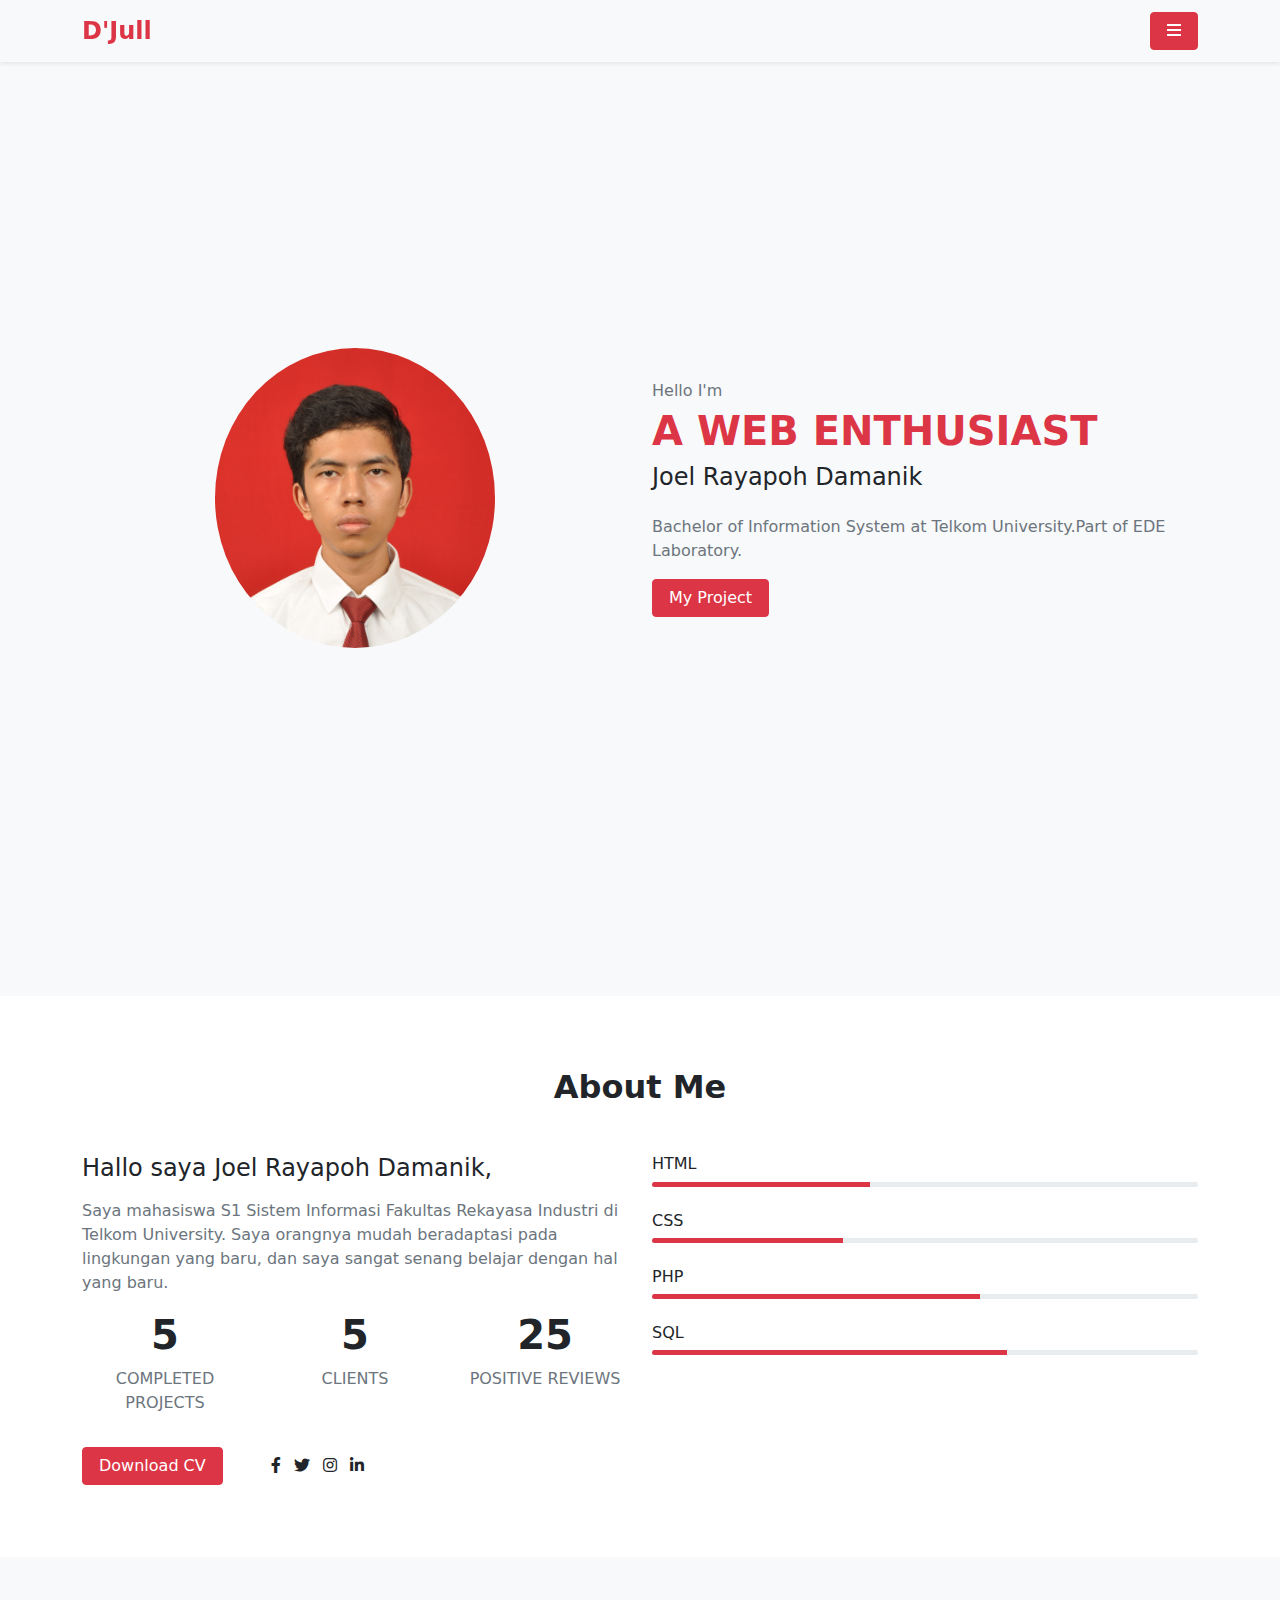
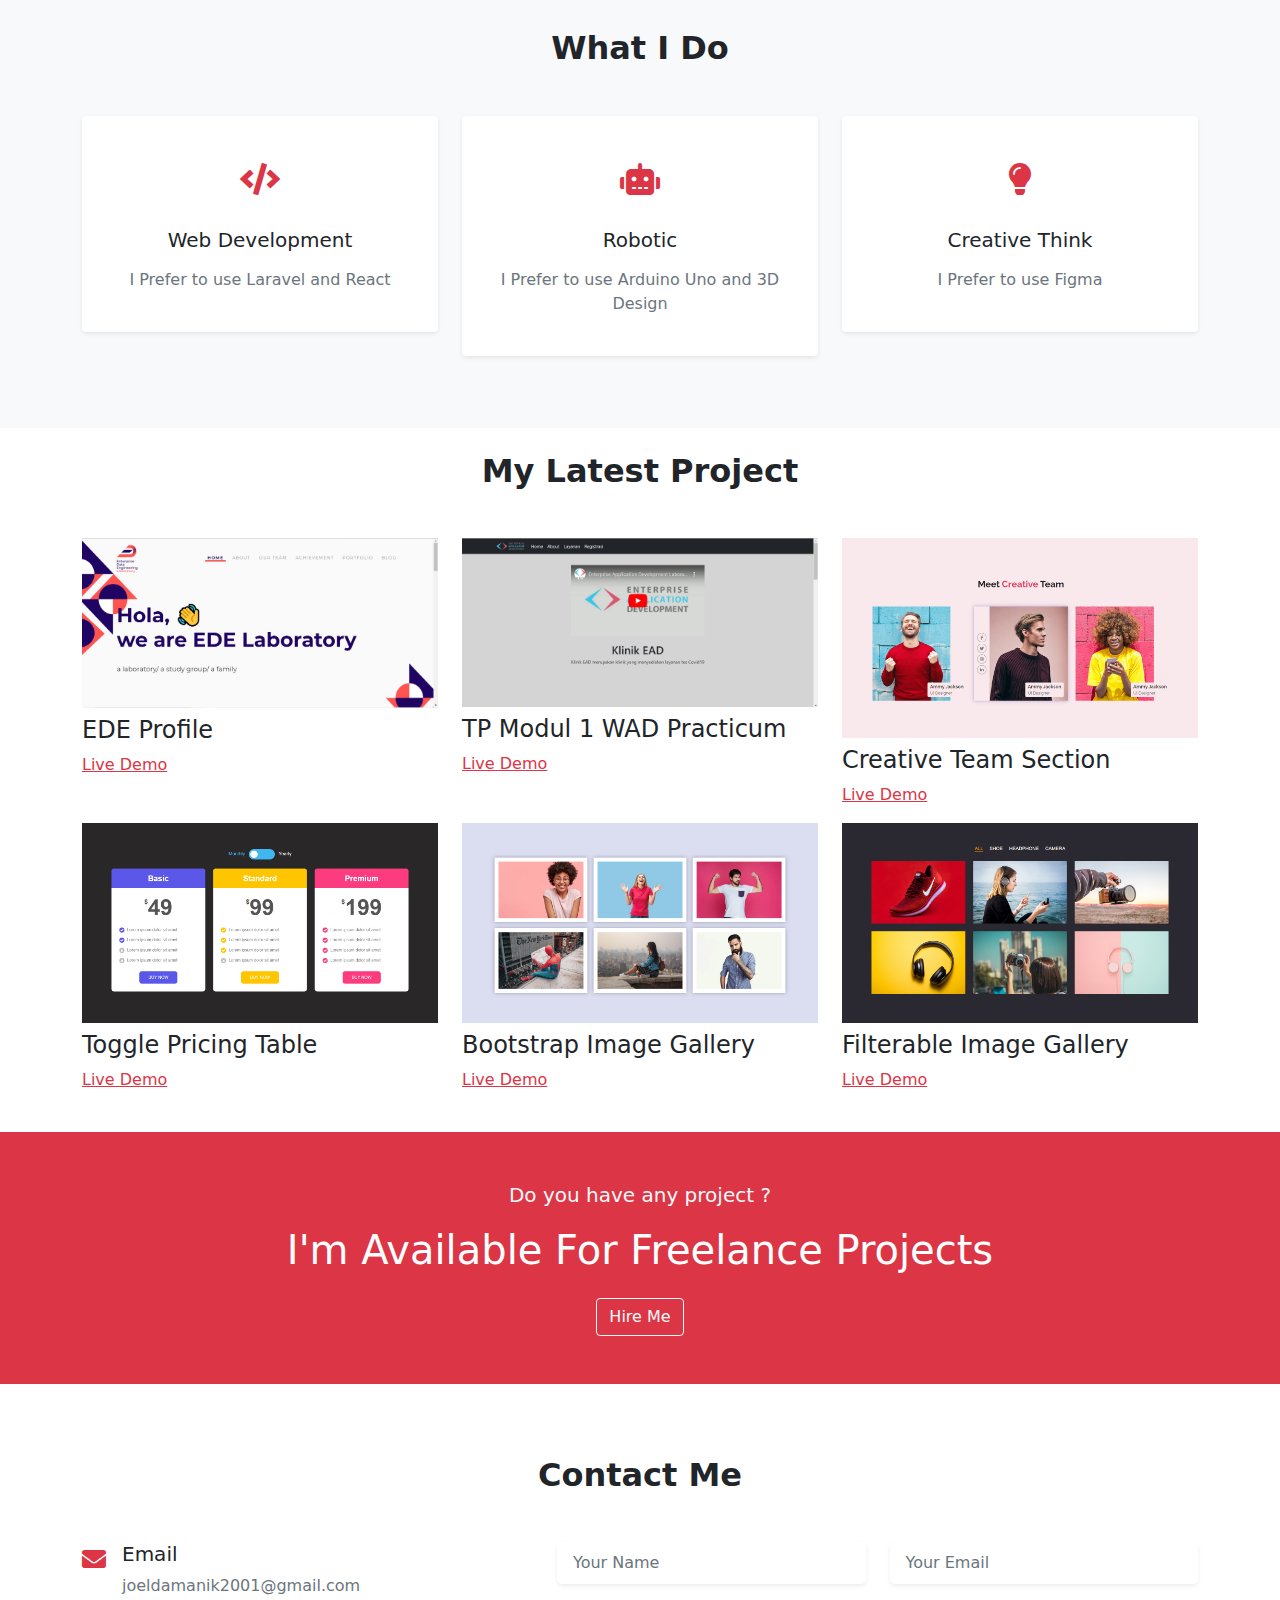
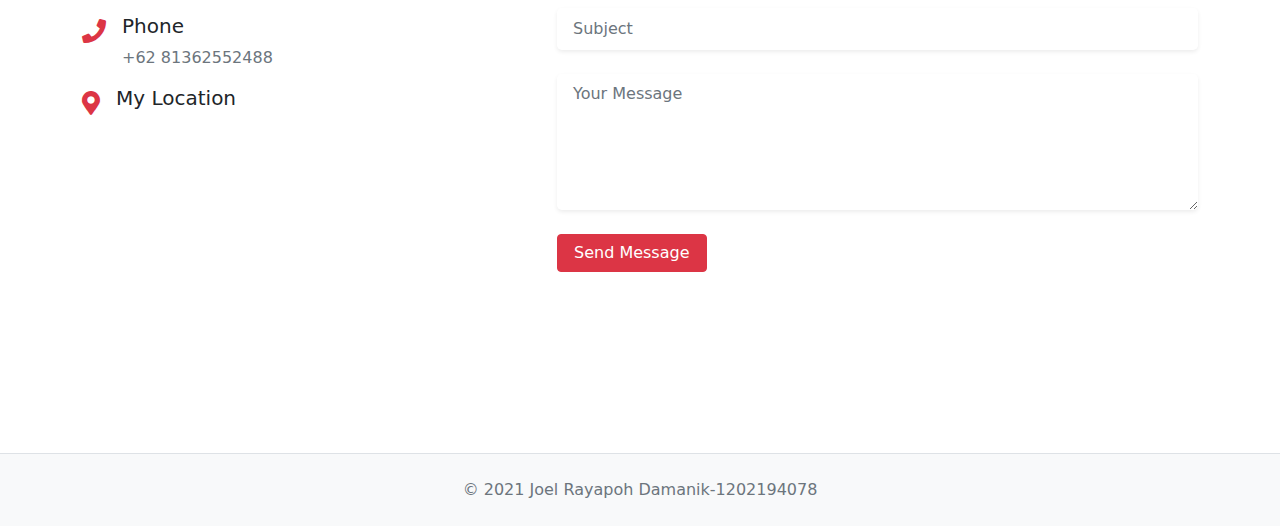
<file: index.html>
<!DOCTYPE html>
<html lang="en">
<head>
  <title>My Web Profile</title>
  <meta charset="utf-8">
  <meta name="viewport" content="width=device-width, initial-scale=1">
  <link rel="stylesheet" href="css/font-awesome.min.css">
  <link rel="stylesheet" href="css/bootstrap.min.css">
</head>
<body class="bg-light">
  <nav class="navbar navbar-light fixed-top bg-light shadow-sm">
    <div class="container-lg">
      <a class="navbar-brand text-danger fw-bold fs-4" href="#">
        D'Jull
      </a>
      <div class="dropdown">
        <button class="btn btn-secondary btn-danger px-3" type="button" id="dropdownMenuButton1" data-bs-toggle="dropdown" aria-expanded="false">
          <i class="fas fa-bars"></i>
        </button>
        <ul class="dropdown-menu dropdown-menu-end" aria-labelledby="dropdownMenuButton1">
          <li><a class="dropdown-item" href="#home">Home</a></li>
          <li><a class="dropdown-item" href="#about">About</a></li>
          <li><a class="dropdown-item" href="#services">Services</a></li>
          <li><a class="dropdown-item" href="#portfolio">Portfolio</a></li>
          <li><a class="dropdown-item" href="#contact">Contact</a></li>
          <li><a class="dropdown-item" href="login.html">Login</a></li>
        </ul>
      </div>
    </div>
  </nav>

  <section class="home py-5" id="home">
    <div class="container-lg">
      <div class="row min-vh-100 align-items-center align-content-center">
        <div class="col-md-6 mt-5 mt-md-0">
          <div class="home-img text-center">
            <img src="img/profile.jpg" style="height: 300px;" class="rounded-circle mw-100" alt="profile img">
          </div>
        </div>
        <div class="col-md-6 mt-5 mt-md-0 order-md-second">
          <div class="home-text">
            <p class="text-muted mb-1">Hello I'm</p>
            <h1 class="text-danger text-uppercase fs-1 fw-bold">A Web Enthusiast</h1>
            <h2 class="fs-4">Joel Rayapoh Damanik</h2>
            <p class="mt-4 text-muted">Bachelor of Information System at Telkom University.Part of EDE Laboratory.</p>
            <a href="#portfolio" class="btn btn-danger px-3">My Project</a>
          </div>
        </div>
      </div>
    </div>
  </section>

  <section class="about bg-white py-5" id="about">
    <div class="container-lg py-4">
      <div class="row justify-content-center">
        <div class="col-lg-8">
          <div class="section-title text-center">
            <h2 class="fw-bold mb-5">About Me</h2>
          </div>
        </div>
      </div>
      <div class="row">
        <div class="col-md-6">
          <div class="about-text">
            <div class="jumbotron">
              <h3 class="fs-4 mb-3">Hallo saya Joel Rayapoh Damanik,</h3>
              <p class="text-muted">Saya mahasiswa S1 Sistem Informasi Fakultas Rekayasa Industri di Telkom University. Saya orangnya mudah beradaptasi pada lingkungan yang baru, dan saya sangat senang belajar dengan hal yang baru.</p>
            </div>
          </div>
          <div class="row text-center text-uppercase my-3">
            <div class="col-sm-4">
              <div class="fact-item">
                <h4 class="fs-1 fw-bold">5</h4>
                <p class="text-muted">Completed Projects</p>
              </div>
            </div>
            <div class="col-sm-4">
              <div class="fact-item">
                <h4 class="fs-1 fw-bold">5</h4>
                <p class="text-muted">Clients</p>
              </div>
            </div>
            <div class="col-sm-4">
              <div class="fact-item">
                <h4 class="fs-1 fw-bold">25</h4>
                <p class="text-muted">Positive Reviews</p>
              </div>
            </div>
          </div>
          <div class="row">
            <div class="col-lg-12 d-flex align-items-center">
              <a href="#" class="btn px-3 btn-danger me-5">Download CV</a>
              <div class="social-links">
                <a href="#" class="text-dark me-2"><i class="fab fa-facebook-f"></i></a>
                <a href="#" class="text-dark me-2"><i class="fab fa-twitter"></i></a>
                <a href="#" class="text-dark me-2"><i class="fab fa-instagram"></i></a>
                <a href="#" class="text-dark me-2"><i class="fab fa-linkedin-in"></i></a>
              </div>
            </div>
          </div>
        </div>
        <div class="col-md-6 mt-5 mt-md-0">
          <div class="skill-item mb-4">
            <h3 class="fs-6">HTML</h3>
            <div class="progress" style="height: 5px;">
              <div class="progress-bar bg-danger" role="progressbar" style="width: 40%;" aria-valuenow="40" aria-valuemin="0" aria-valuemax="100"></div>
            </div>
          </div>
          <div class="skill-item mb-4">
            <h3 class="fs-6">CSS</h3>
            <div class="progress" style="height: 5px;">
              <div class="progress-bar bg-danger" role="progressbar" style="width: 35%;" aria-valuenow="35" aria-valuemin="0" aria-valuemax="100"></div>
            </div>
          </div>
          <div class="skill-item mb-4">
            <h3 class="fs-6">PHP</h3>
            <div class="progress" style="height: 5px;">
              <div class="progress-bar bg-danger" role="progressbar" style="width: 60%;" aria-valuenow="60" aria-valuemin="0" aria-valuemax="100"></div>
            </div>
          </div>
          <div class="skill-item mb-4">
            <h3 class="fs-6">SQL</h3>
            <div class="progress" style="height: 5px;">
              <div class="progress-bar bg-danger" role="progressbar" style="width: 65%;" aria-valuenow="65" aria-valuemin="0" aria-valuemax="100"></div>
            </div>
          </div>
        </div>
      </div>
    </div>
  </section>

  <section class="services py-5" id="services">
    <div class="container-lg py-4">
      <div class="row justify-content-center">
        <div class="col-lg-8">
          <div class="section-title text-center">
            <h2 class="fw-bold mb-5">What I Do</h2>
          </div>
        </div>
      </div>
      <div class="row text-center">
        <div class="col-md-6 col-lg-4">
          <div class="service-item shadow-sm p-4 rounded bg-white">
            <div class="icon my-3 text-danger fs-2">
              <i class="fas fa-code"></i>
            </div>
            <h3 class="fs-5 py-2">Web Development</h3>
            <p class="text-muted">I Prefer to use Laravel and React</p>
          </div>
        </div>
        <div class="col-md-6 col-lg-4">
          <div class="service-item shadow-sm p-4 rounded bg-white">
            <div class="icon my-3 text-danger fs-2">
              <i class="fas fa-robot"></i>
            </div>
            <h3 class="fs-5 py-2">Robotic</h3>
            <p class="text-muted">I Prefer to use Arduino Uno and 3D Design</p>
          </div>
        </div>
        <div class="col-md-6 col-lg-4">
          <div class="service-item shadow-sm p-4 rounded bg-white">
            <div class="icon my-3 text-danger fs-2">
              <i class="fas fa-lightbulb"></i>
            </div>
            <h3 class="fs-5 py-2">Creative Think</h3>
            <p class="text-muted">I Prefer to use Figma</p>
          </div>
        </div>
      </div>
    </div>
  </section>

  <section class="portfolio bg-white" id="portfolio">
    <div class="container-lg py-4">
      <div class="row justify-content-center">
        <div class="col-lg-8">
          <div class="section-title text-center">
            <h2 class="fw-bold mb-5">My Latest Project</h2>
          </div>
        </div>
      </div>
      <div class="row">
        <div class="col-md-6 col-lg-4">
          <div class="portfolio-item">
            <img src="img/portfolio/1.jpg" class="w-100" alt="portfolio-item">
            <h3 class="text-capitalize fs-4 my-2">EDE Profile</h3>
            <p><a href="#" class="text-danger text-decorative-none">Live Demo</a></p>
          </div>
        </div>
        <div class="col-md-6 col-lg-4">
          <div class="portfolio-item">
            <img src="img/portfolio/2.jpg" class="w-100" alt="portfolio-item">
            <h3 class="text-capitalize fs-4 my-2">TP Modul 1 WAD Practicum</h3>
            <p><a href="#" class="text-danger text-decorative-none">Live Demo</a></p>
          </div>
        </div>
        <div class="col-md-6 col-lg-4">
          <div class="portfolio-item">
            <img src="img/portfolio/3.jpg" class="w-100" alt="portfolio-item">
            <h3 class="text-capitalize fs-4 my-2">Creative Team Section</h3>
            <p><a href="#" class="text-danger text-decorative-none">Live Demo</a></p>
          </div>
        </div>
        <div class="col-md-6 col-lg-4">
          <div class="portfolio-item">
            <img src="img/portfolio/4.jpg" class="w-100" alt="portfolio-item">
            <h3 class="text-capitalize fs-4 my-2">Toggle Pricing Table</h3>
            <p><a href="#" class="text-danger text-decorative-none">Live Demo</a></p>
          </div>
        </div>
        <div class="col-md-6 col-lg-4">
          <div class="portfolio-item">
            <img src="img/portfolio/5.jpg" class="w-100" alt="portfolio-item">
            <h3 class="text-capitalize fs-4 my-2">Bootstrap Image Gallery</h3>
            <p><a href="#" class="text-danger text-decorative-none">Live Demo</a></p>
          </div>
        </div>
        <div class="col-md-6 col-lg-4">
          <div class="portfolio-item">
            <img src="img/portfolio/6.jpg" class="w-100" alt="portfolio-item">
            <h3 class="text-capitalize fs-4 my-2">Filterable Image Gallery</h3>
            <p><a href="#" class="text-danger text-decorative-none">Live Demo</a></p>
          </div>
        </div>
      </div>
    </div>
  </section>

  <section class="freelancer py-5 bg-danger">
    <div class="container-lg">
      <div class="row justify-content-center">
        <div class="col-lg-8 text-center">
          <p class="text-light fs-5">Do you have any project ?</p>
          <h2 class="fs-1 text-white mb-4">I'm Available For Freelance Projects</h2>
          <a href="#contact" class="btn btn-outline-light">Hire Me</a>
        </div>
      </div>
    </div>
  </section>

  <section class="contact py-5 bg-white" id="contact">
    <div class="container-lg py-4">
      <div class="row justify-content-center">
        <div class="col-lg-8">
          <div class="section-title text-center">
            <h2 class="fw-bold mb-5">Contact Me</h2>
          </div>
        </div>
      </div>
      <div class="row">
        <div class="col-md-5">
          <div class="contact-item d-flex mb-3">
            <div class="icon fs-4 text-danger">
              <i class="fas fa-envelope"></i>
            </div>
            <div class="text ms-3">
              <h3 class="fs-5">Email</h3>
              <p class="text-muted m-0">joeldamanik2001@gmail.com</p>
            </div>
          </div>
          <div class="contact-item d-flex mb-3">
            <div class="icon fs-4 text-danger">
              <i class="fas fa-phone"></i>
            </div>
            <div class="text ms-3">
              <h3 class="fs-5">Phone</h3>
              <p class="text-muted m-0">+62 81362552488</p>
            </div>
          </div>
          <div class="contact-item d-flex mb-3">
            <div class="icon fs-4 text-danger">
              <i class="fas fa-map-marker-alt"></i>
            </div>
            <div class="text ms-3">
              <h3 class="fs-5">My Location</h3>
              <iframe src="https://www.google.com/maps/embed?pb=!1m18!1m12!1m3!1d254832.50415574663!2d98.5294035533848!3d3.642618305903636!2m3!1f0!2f0!3f0!3m2!1i1024!2i768!4f13.1!3m3!1m2!1s0x303131cc1c3eb2fd%3A0x23d431c8a6908262!2sMedan%2C%20Medan%20City%2C%20North%20Sumatra!5e0!3m2!1sen!2sid!4v1634565999637!5m2!1sen!2sid" width="400" height="240" style="border:0;" allowfullscreen="" loading="lazy"></iframe>
            </div>
          </div>
        </div>
        <div class="col-md-7">
          <div class="contact-form">
            <form>
              <div class="row">
                <div class="col-lg-6 mb-4">
                  <input type="text" placeholder="Your Name" class="form-control form-control-lg fs-6 border-0 shadow-sm">
                </div>
                <div class="col-lg-6 mb-4">
                  <input type="email" placeholder="Your Email" class="form-control form-control-lg fs-6 border-0 shadow-sm">
                </div>
              </div>
              <div class="row">
                <div class="col-lg-12 mb-4">
                  <input type="text" placeholder="Subject" class="form-control form-control-lg fs-6 border-0 shadow-sm">
                </div>
              </div>
              <div class="row">
                <div class="col-lg-12 mb-4">
                  <textarea rows="5" placeholder="Your Message" class="form-control form-control-lg fs-6 border-0 shadow-sm"></textarea>
                </div>
              </div>
              <div class="row">
                <div class="col-lg-12">
                  <button type="submit" class="btn btn-danger px-3">Send Message</button>
                </div>
              </div>
            </form>
          </div>
        </div>
      </div>
    </div>
  </section>

  <footer class="footer border-top py-4">
    <div class="container-lg">
      <div class="row">
        <div class="col-lg-12">
          <p class="m-0 text-center text-muted">&copy; 2021 Joel Rayapoh Damanik-1202194078</p>
        </div>
      </div>
    </div>
  </footer>


<script src="js/bootstrap.bundle.min.js"></script>
</body>
</html>
</file>
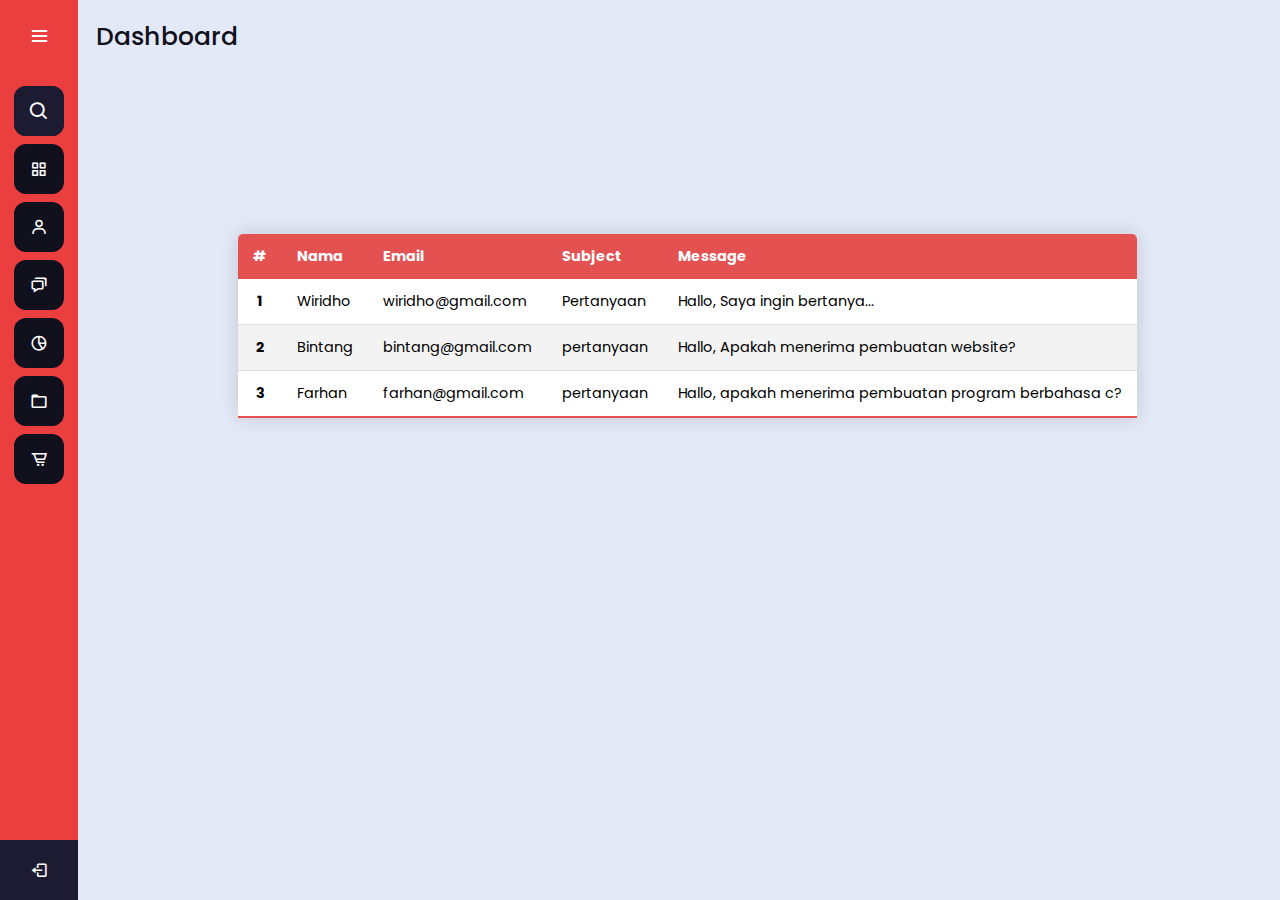
<file: landing.html>
<!DOCTYPE html>
<html lang="en" dir="ltr">
  <head>
    <meta charset="UTF-8">
    <title>My Profile | Admin</title>
    <link rel="stylesheet" href="css/style_dashboard.css">
    <link rel="stylesheet" href="css/style_table.css">
    
    <!-- Boxicons CDN Link -->
    <link href='https://unpkg.com/boxicons@2.0.7/css/boxicons.min.css' rel='stylesheet'>
    <meta name="viewport" content="width=device-width, initial-scale=1.0">
   </head>
<body>
    <div class="sidebar">
        <div class="logo-details">
            <i class='bx bxl-c-plus-plus icon'></i>
            <div class="logo_name">D'jull</div>
            <i class='bx bx-menu' id="btn" ></i>
        </div>
        <ul class="nav-list">
        <li>
            <i class='bx bx-search' ></i>
            <input type="text" placeholder="Search...">
            <span class="tooltip">Search</span>
        </li>
        <li>
            <a href="#">
            <i class='bx bx-grid-alt'></i>
            <span class="links_name">Dashboard</span>
            </a>
            <span class="tooltip">Dashboard</span>
        </li>
        <li>
        <a href="#">
            <i class='bx bx-user' ></i>
            <span class="links_name">User</span>
        </a>
        <span class="tooltip">User</span>
        </li>
        <li>
        <a href="#">
            <i class='bx bx-chat' ></i>
            <span class="links_name">Messages</span>
        </a>
        <span class="tooltip">Messages</span>
        </li>
        <li>
        <a href="#">
            <i class='bx bx-pie-chart-alt-2' ></i>
            <span class="links_name">Analytics</span>
        </a>
        <span class="tooltip">Analytics</span>
        </li>
        <li>
        <a href="#">
            <i class='bx bx-folder' ></i>
            <span class="links_name">File Manager</span>
        </a>
        <span class="tooltip">Files</span>
        </li>
        <li>
        <a href="#">
            <i class='bx bx-cart-alt' ></i>
            <span class="links_name">Order</span>
        </a>
        <span class="tooltip">Order</span>
        </li>
        <li class="profile">
            <div class="profile-details">
            <img src="img/profile.jpg" alt="profileImg">
            <div class="name_job">
                <div class="name">Joel R. Damanik</div>
                <div class="job">Web Enthusiast</div>
            </div>
            </div>
            <i class='bx bx-log-out' id="log_out" ></i>
        </li>
        </ul>
    </div>

  <section class="home-section">
      <div class="text">Dashboard</div>
      <div class="container">
        <table class="content-table">
          <thead>
            <tr>
              <th>#</th>
              <th>Nama</th>
              <th>Email</th>
              <th>Subject</th>
              <th>Message</th>
            </tr>
          </thead>
          <tbody>
            <tr>
              <th>1</th>
              <td>Wiridho</td>
              <td>wiridho@gmail.com</td>
              <td>Pertanyaan</td>
              <td>Hallo, Saya ingin bertanya...</td>
            </tr>
            <tr>
              <th>2</th>
              <td>Bintang</td>
              <td>bintang@gmail.com</td>
              <td>pertanyaan</td>
              <td>Hallo, Apakah menerima pembuatan website?</td>
            </tr>
            <tr>
              <th>3</th>
              <td>Farhan</td>
              <td>farhan@gmail.com</td>
              <td>pertanyaan</td>
              <td>Hallo, apakah menerima pembuatan program berbahasa c?</td>
            </tr>
          </tbody>
        </table>
      </div>
      
  </section>

  <script src="js/script.js"></script>

</body>
</html>
</file>
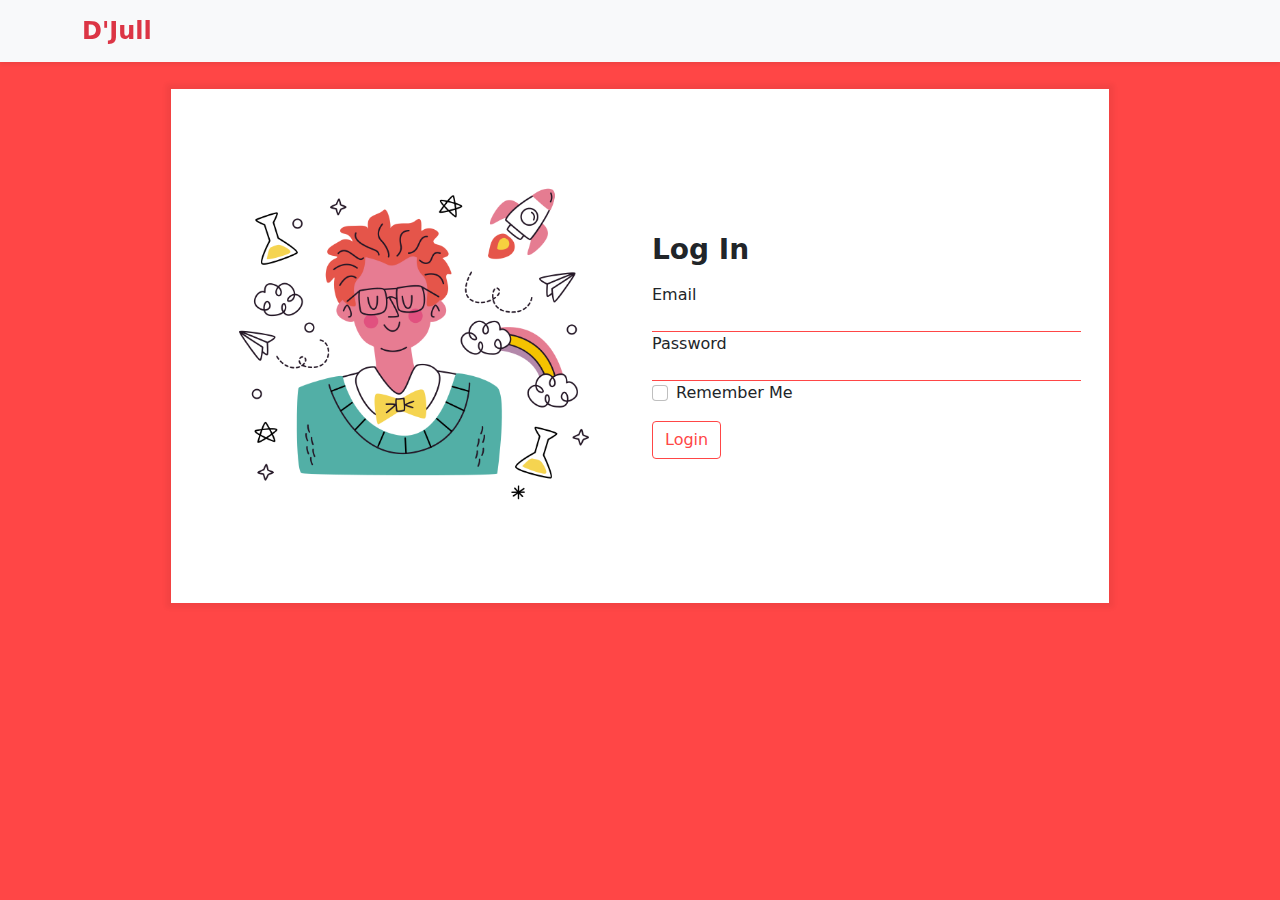
<file: login.html>
<html lang="en">
<head>
    <meta charset="UTF-8">
    <meta http-equiv="X-UA-Compatible" content="IE=edge">
    <meta name="viewport" content="width=device-width, initial-scale=1,shrink-to-fit=no">
    <link rel="stylesheet" href="css/bootstrap.min.css">
    <link rel="stylesheet" href="css/style.css">
    <title>Document</title>
</head>
<body>
    <nav class="navbar navbar-light fixed-top bg-light shadow-sm">
        <div class="container-lg">
            <a class="navbar-brand text-danger fw-bold fs-4" href="#">
            D'Jull
            </a>
        </div>
    </nav>
    <div class="container">
        <div class="row min-vh-150 align-items-center align-content-center content">
            <div class="col-md-6 mt-5 mt-md-0 mb-1 text-center">
                <img src="img/scientific.png" width="350px" height="350px" class="img-fluid" alt="image">
            </div>
            <div class="col-md-6">
                <h3 class="signin-text mb-3">Log In</h3>
                <form>
                    <div class="form-group">
                        <label for="email">Email</label>
                        <input type="email" class="form-control" name="email" id="">
                    </div>
                    <div class="form-group">
                        <label for="email">Password</label>
                        <input type="password" class="form-control" name="password" id="">
                    </div>
                    <div class="form-group form-check">
                        <input type="checkbox" class="form-check-input">
                        <label for="checkbox" class="form-check-label">Remember Me</label>
                    </div>
                </form>
                <a href="landing.html"><button class="btn btn-class">Login</button></a>
            </div>
        </div>
    </div>

    <script src="https://code.jquery.com/jquery-3.2.1.slim.min.js" integrity="sha384-KJ3o2DKtIkvYIK3UENzmM7KCkRr/rE9/Qpg6aAZGJwFDMVNA/GpGFF93hXpG5KkN" crossorigin="anonymous"></script>
</body>
</html>
</file>
<file: css/style_dashboard.css>
/* Google Font Link */
@import url('https://fonts.googleapis.com/css2?family=Poppins:wght@200;300;400;500;600;700&display=swap');
*{
  margin: 0;
  padding: 0;
  box-sizing: border-box;
  font-family: "Poppins" , sans-serif;
  
}
.sidebar{
  position: fixed;
  left: 0;
  top: 0;
  height: 100%;
  width: 78px;
  background: #eb3e3e;
  padding: 6px 14px;
  z-index: 99;
  transition: all 0.5s ease;
}
.sidebar.open{
  width: 250px;
}
.sidebar .logo-details{
  height: 60px;
  display: flex;
  align-items: center;
  position: relative;
}
.sidebar .logo-details .icon{
  opacity: 0;
  transition: all 0.5s ease;
}
.sidebar .logo-details .logo_name{
  color: #fff;
  font-size: 20px;
  font-weight: 600;
  opacity: 0;
  transition: all 0.5s ease;
}
.sidebar.open .logo-details .icon,
.sidebar.open .logo-details .logo_name{
  opacity: 1;
}
.sidebar .logo-details #btn{
  position: absolute;
  top: 50%;
  right: 0;
  transform: translateY(-50%);
  font-size: 22px;
  transition: all 0.4s ease;
  font-size: 23px;
  text-align: center;
  cursor: pointer;
  transition: all 0.5s ease;
}
.sidebar.open .logo-details #btn{
  text-align: right;
}
.sidebar i{
  color: #fff;
  height: 60px;
  min-width: 50px;
  font-size: 28px;
  text-align: center;
  line-height: 60px;
}
.sidebar .nav-list{
  margin-top: 20px;
  height: 100%;
}
.sidebar li{
  position: relative;
  margin: 8px 0;
  list-style: none;
}
.sidebar li .tooltip{
  position: absolute;
  top: -20px;
  left: calc(100% + 15px);
  z-index: 3;
  background: #fff;
  box-shadow: 0 5px 10px rgba(0, 0, 0, 0.3);
  padding: 6px 12px;
  border-radius: 4px;
  font-size: 15px;
  font-weight: 400;
  opacity: 0;
  white-space: nowrap;
  pointer-events: none;
  transition: 0s;
}
.sidebar li:hover .tooltip{
  opacity: 1;
  pointer-events: auto;
  transition: all 0.4s ease;
  top: 50%;
  transform: translateY(-50%);
}
.sidebar.open li .tooltip{
  display: none;
}
.sidebar input{
  font-size: 15px;
  color: #FFF;
  font-weight: 400;
  outline: none;
  height: 50px;
  width: 100%;
  width: 50px;
  border: none;
  border-radius: 12px;
  transition: all 0.5s ease;
  background: #1d1b31;
}
.sidebar.open input{
  padding: 0 20px 0 50px;
  width: 100%;
}
.sidebar .bx-search{
  position: absolute;
  top: 50%;
  left: 0;
  transform: translateY(-50%);
  font-size: 22px;
  background: #1d1b31;
  color: #FFF;
}
.sidebar.open .bx-search:hover{
  background: #1d1b31;
  color: #FFF;
}
.sidebar .bx-search:hover{
  background: #FFF;
  color: #11101d;
}
.sidebar li a{
  display: flex;
  height: 100%;
  width: 100%;
  border-radius: 12px;
  align-items: center;
  text-decoration: none;
  transition: all 0.4s ease;
  background: #11101D;
}
.sidebar li a:hover{
  background: #FFF;
}
.sidebar li a .links_name{
  color: #fff;
  font-size: 15px;
  font-weight: 400;
  white-space: nowrap;
  opacity: 0;
  pointer-events: none;
  transition: 0.4s;
}
.sidebar.open li a .links_name{
  opacity: 1;
  pointer-events: auto;
}
.sidebar li a:hover .links_name,
.sidebar li a:hover i{
  transition: all 0.5s ease;
  color: #11101D;
}
.sidebar li i{
  height: 50px;
  line-height: 50px;
  font-size: 18px;
  border-radius: 12px;
}
.sidebar li.profile{
  position: fixed;
  height: 60px;
  width: 78px;
  left: 0;
  bottom: -8px;
  padding: 10px 14px;
  background: #1d1b31;
  transition: all 0.5s ease;
  overflow: hidden;
}
.sidebar.open li.profile{
  width: 250px;
}
.sidebar li .profile-details{
  display: flex;
  align-items: center;
  flex-wrap: nowrap;
}
.sidebar li img{
  height: 45px;
  width: 45px;
  object-fit: cover;
  border-radius: 6px;
  margin-right: 10px;
}
.sidebar li.profile .name,
.sidebar li.profile .job{
  font-size: 15px;
  font-weight: 400;
  color: #fff;
  white-space: nowrap;
}
.sidebar li.profile .job{
  font-size: 12px;
}
.sidebar .profile #log_out{
  position: absolute;
  top: 50%;
  right: 0;
  transform: translateY(-50%);
  background: #1d1b31;
  width: 100%;
  height: 60px;
  line-height: 60px;
  border-radius: 0px;
  transition: all 0.5s ease;
}
.sidebar.open .profile #log_out{
  width: 50px;
  background: none;
}
.home-section{
  position: relative;
  background: #E4E9F7;
  min-height: 100vh;
  top: 0;
  left: 78px;
  width: calc(100% - 78px);
  transition: all 0.5s ease;
  z-index: 2;
}
.sidebar.open ~ .home-section{
  left: 250px;
  width: calc(100% - 250px);
}
.home-section .text{
  display: inline-block;
  color: #11101d;
  font-size: 25px;
  font-weight: 500;
  margin: 18px
}
@media (max-width: 420px) {
  .sidebar li .tooltip{
    display: none;
  }
}
</file>
<file: css/style_table.css>
.content-table{
    border-collapse: collapse;
    margin-top: 10rem;
    margin-left: 10rem ;
    font-size: 0.9em;
    min-width: 400px;
    background-color: white;
    border-radius: 5px 5px 0 0;
    overflow:hidden;
    box-shadow: 0 0 20px rgba(0,0,0, 0.15);
}

.content-table thead tr{
    background-color: rgb(228, 81, 81);
    color: white;
    text-align: left;
    font-weight: bold;
}

.content-table th,
.content-table td{
    padding: 12px 15px;
}

.content-table tbody tr{
    border-bottom: 1px solid #dddddd ;
}

.content-table tbody tr:nth-of-type(even){
    background-color: #f3f3f3;
}

.content-table tbody tr:last-of-type{
    border-bottom: 2px solid rgb(228, 81, 81);
}
</file>
<file: css/style.css>
body{
    
    background-color: rgb(255, 70, 70) ;
}

.content{
    margin: 8%;
    background-color: #fff;
    padding: 5rem 1rem 5rem 1rem;
    box-shadow: 0 0 5px 5px rgba(0, 0, 0, .05);
}

.signin-text{
    font-style: normal;
    font-weight: 600 !important;
}

.form-control{
    display: block;
    width: 100%;
    font-size: 1rem;
    font-weight: 400;
    line-height: 1.5;
    border-color: rgb(255, 70, 70) !important;
    border-style: solid !important;
    border-width: 0 0 1px 0 !important;
    padding: 0px !important;
    color: #495057;
    height: auto;
    border-radius: 0;
    background-color: white;
    background-clip: padding-box;
}

.form-control:focus{
    color: #495057;
    background-color: white;
    border-color: white;
    outline: 0;
    box-shadow: none;

}

.btn-class{
    border-color: rgb(255, 70, 70);
    color: rgb(255, 70, 70);
}

.btn-class:hover{
    background-color: rgb(255, 70, 70);
}
</file>
